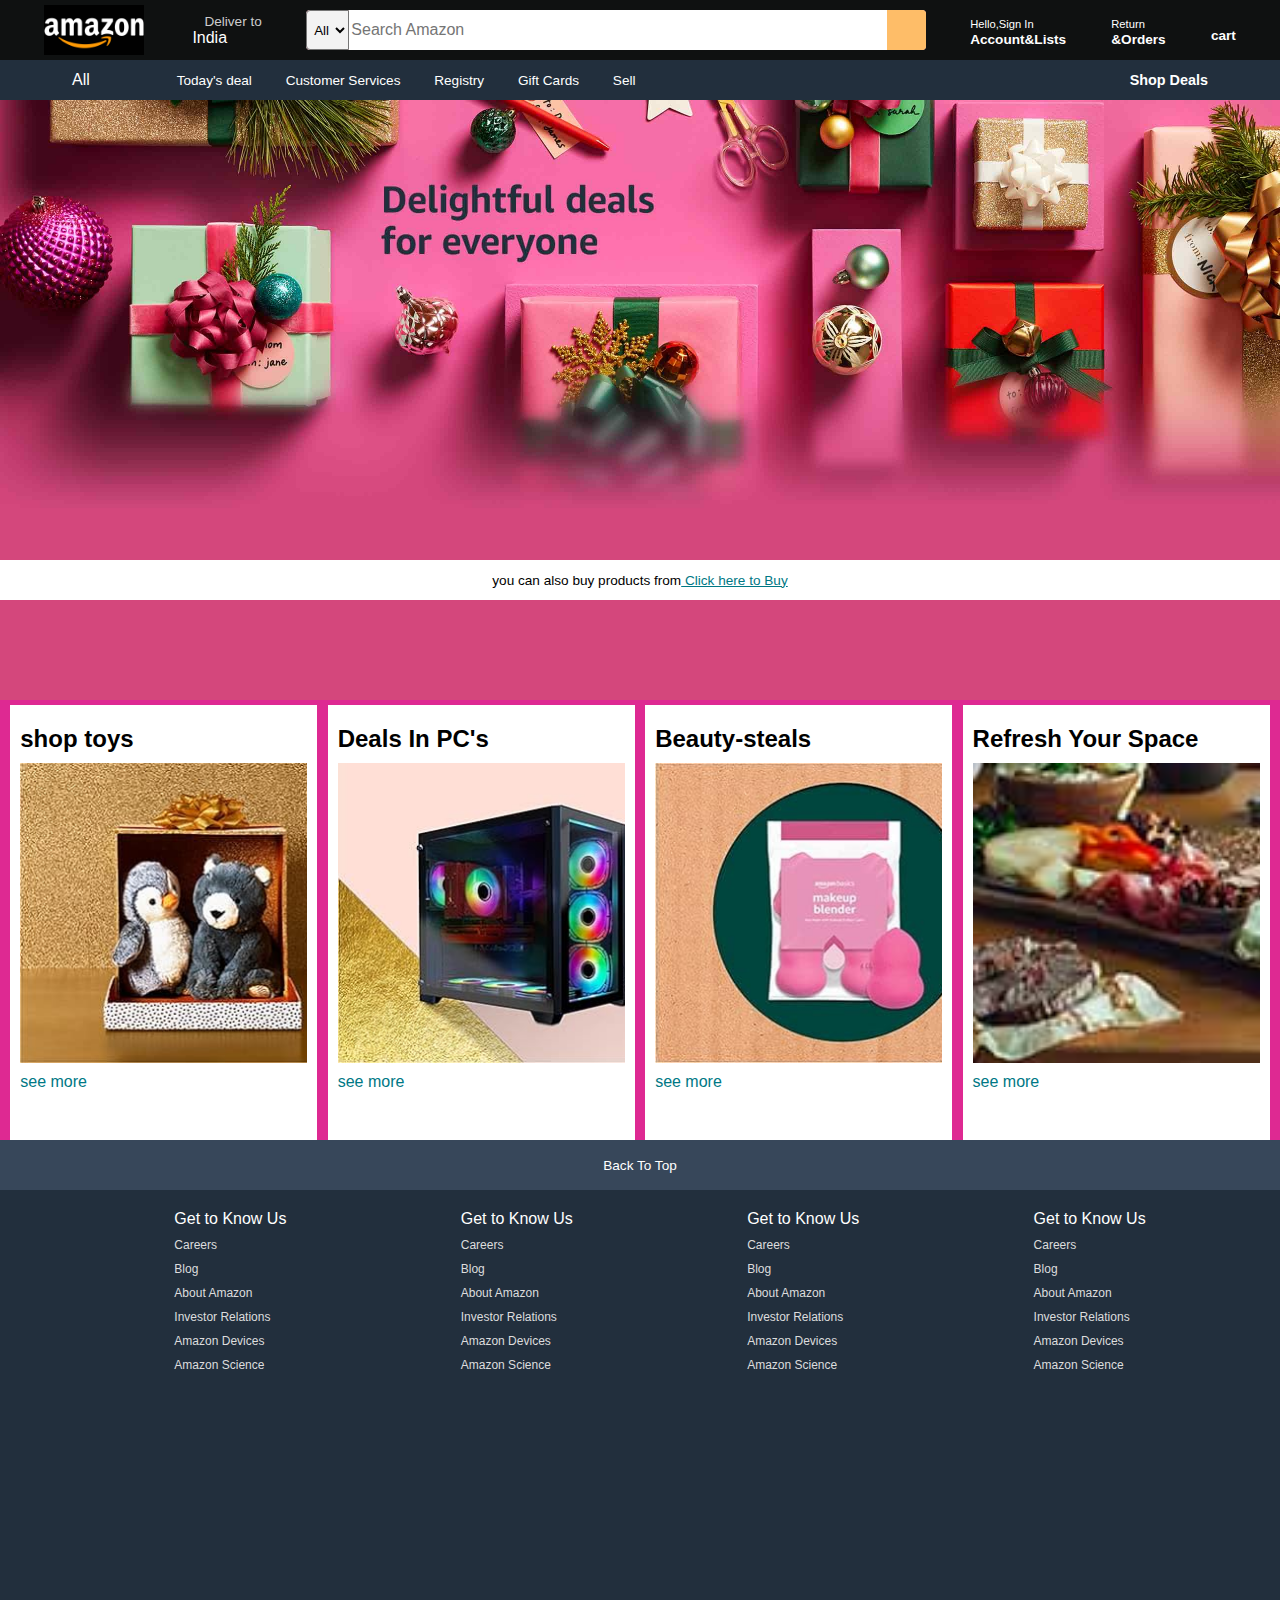
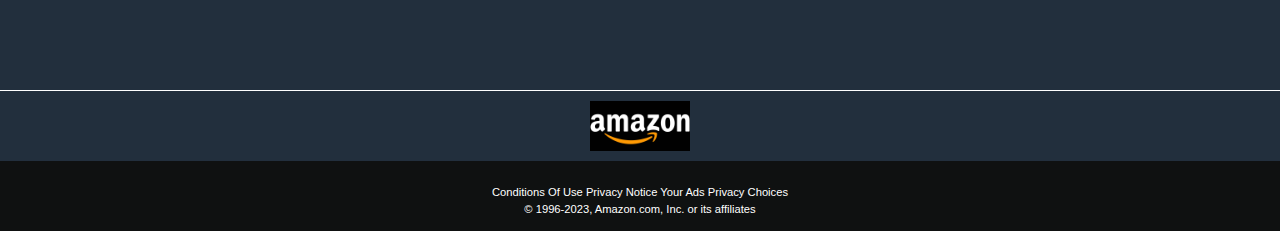
<file: AmazonClone/amazonclone.html>
<!DOCTYPE html>

    <head>
        <meta charset="utf-8">
        <meta http-equiv="X-UA-Compatible" content="IE=edge">
        <title>Amazon</title>
        <link rel="stylesheet" href="https://cdnjs.cloudflare.com/ajax/libs/font-awesome/6.4.2/css/all.min.css" integrity="sha512-z3gLpd7yknf1YoNbCzqRKc4qyor8gaKU1qmn+CShxbuBusANI9QpRohGBreCFkKxLhei6S9CQXFEbbKuqLg0DA==" crossorigin="anonymous" referrerpolicy="no-referrer" />
         <link rel="stylesheet" href="amazon.css">
    </head>
    <body>
       <header>
        <div class="navbar">
        <div class="nav-logo border">
            <div class="logo"></div>
        </div>
        <div class="nav-address border">
            <p class=" add-first">Deliver to</P>
                <div class="add-icon">
                <i class="fa-solid fa-location-dot"></i>
                <p class="add-sec"> India</p>
                </div>
        </div>
        <div class="nav-search">
            <select class="search-select">
                <option>All</option>
            </select>
         <input placeholder="Search Amazon" class="search-input">
        <div class="search-icon">
            <i class="fa-solid fa-magnifying-glass"></i>
        </div>
        </div>
        <div class="nav-signin border">
            <p ><span> Hello,Sign In</span></p>
            <p class="nav-second"> Account&Lists</P>
        </div>
        <div class="nav-return border">
            <p><span> Return</span></p>
            <p class="nav-second"> &Orders</P>
        </div>
        <div class="nav-cart border">
            <i class="fa-solid fa-cart-shopping"></i>
            cart
        </div>
        </div>
      <div class="panel">
        <div class="panel-all">
            <i class="fa-solid fa-bars"></i>
            <p>All</p>
        </div>
        <div class="panel-options">
        <p> Today's deal</p>
        <p> Customer Services</p>
        <p>Registry</p>
        <p> Gift Cards</p>
        <p> Sell</p>
        </div>
        <div class="panel-deals">
                <p> Shop Deals   </p>
        </div>
      </div>
       </header> 
       <div class="hero-section">
        <div class="hero-msg">
            <p> you can also buy products from<a href=#shop> Click here to Buy</a></p> 

        </div>
       </div>
       <div class="shop-section" id="shop">
       <div class="box-1 box">
        <div class="box-content">
        <h2> shop toys</h2>
        <div class="box-image-one" style="background-image:url('box_1.jpg')">
         </div>
        <p> see more</p>
            </div>
       </div>
       <div class="box-2 box">
        <div class="box-content">
            <h2> Deals In PC's</h2>
            <div class="box-image-one" style="background-image:url('box_2.jpg')">
             </div>
            <p> see more</p>
                </div>
           </div>
       
       <div class="box-3 box">
        <div class="box-content">
            <h2> Beauty-steals</h2>
            <div class="box-image-one" style="background-image:url('box_3.jpg')">
             </div>
            <p> see more</p>
                </div>
           </div>
           <div class="box-4 box">
            <div class="box-content">
                <h2> Refresh Your Space</h2>
                <div class="box-image-one" style="background-image:url('box_4.jpg')">
                 </div>
                <p> see more</p>
                    </div>
                    
                           
           </div>
        </div>
       <footer>
        <div class="foot-panel-1">
      Back To Top
        </div>

        <div  class="foot-panel-2">
            <ul>
            <p>Get to Know Us</p>
               <a> Careers</a>
               <a> Blog</a>
                <a>About Amazon</a>
                <a>Investor Relations</a>
               <a> Amazon Devices</a>
               <a> Amazon Science</a>
            </ul>
            <ul>
                <p>Get to Know Us</p>
                   <a> Careers</a>
                   <a> Blog</a>
                    <a>About Amazon</a>
                    <a>Investor Relations</a>
                   <a> Amazon Devices</a>
                   <a> Amazon Science</a>
                </ul>

                <ul>
                    <p>Get to Know Us</p>
                       <a> Careers</a>
                       <a> Blog</a>
                        <a>About Amazon</a>
                        <a>Investor Relations</a>
                       <a> Amazon Devices</a>
                       <a> Amazon Science</a>
                    </ul>
                    <ul>
                        <p>Get to Know Us</p>
                           <a> Careers</a>
                           <a> Blog</a>
                            <a>About Amazon</a>
                            <a>Investor Relations</a>
                           <a> Amazon Devices</a>
                           <a> Amazon Science</a>
                        </ul>
        </div>

        <div class="foot-panel-3">
            <div class="logo">

            </div>
        </div>
        <div class="foot-panel-4">
            <div  class="pages">
                <a> Conditions Of Use</a>
                <a> Privacy Notice</a>
                <a> Your Ads Privacy Choices</a>

            </div>
<div  class="copyright"> © 1996-2023, Amazon.com, Inc. or its affiliates</div>
        </div>
        
       </footer>
        <script src="" async defer></script>
    </body>
</html>
</file>
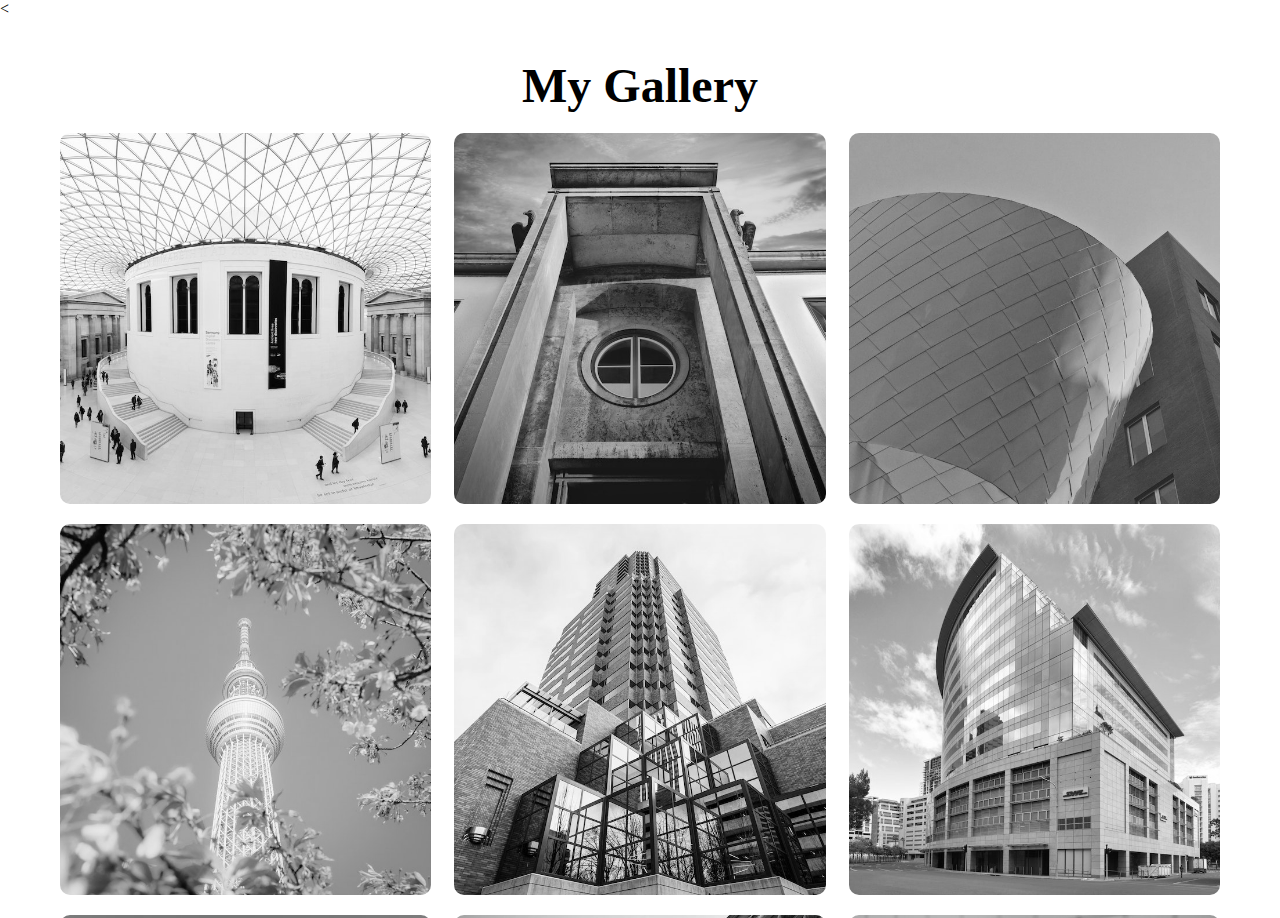
<file: imageGallery/imageProject.html>
<<!DOCTYPE html>
<!--[if lt IE 7]>      <html class="no-js lt-ie9 lt-ie8 lt-ie7"> <![endif]-->
<!--[if IE 7]>         <html class="no-js lt-ie9 lt-ie8"> <![endif]-->
<!--[if IE 8]>         <html class="no-js lt-ie9"> <![endif]-->
<!--[if gt IE 8]>      <html class="no-js"> <!--<![endif]-->
<html>
    <head>
        <meta charset="utf-8">
        <meta http-equiv="X-UA-Compatible" content="IE=edge">
        <title>My Gallery</title>
        <meta name="description" content="">
        <meta name="viewport" content="width=device-width, initial-scale=1">
        <link rel="stylesheet" href="imageProject.css">
        <link rel="shorcut icon" type="paralex/x-icon" href="paralex/favicon.ico">
    </head>
    <body>
        <!--[if lt IE 7]>
            <p class="browsehappy">You are using an <strong>outdated</strong> browser. Please <a href="#">upgrade your browser</a> to improve your experience.</p>
        <![endif]-->
        
        <div class="wrapper">
            <div class="container" >
                <h1> My Gallery</h1>
                
                <div class="gallery">
                <figure class="card">
             
                    <img src=image1.jpg>
                    <figcaption > image1</figcaption>
                      </figure>
                      <figure class="card">
             
                        <img src=image2.jpeg>
                        <figcaption> image2</figcaption>
                      </figure>
                      <figure class="card">
             
                            <img src=image3.jpeg>
                            <figcaption> image3</figcaption>
                              </figure>
                              <figure class="card">
             
                                <img src=image4.jpeg>
                                <figcaption> image4</figcaption>
                                  </figure>
                                  <figure class="card">
             
                                    <img src=image5.jpeg>
                                    <figcaption> image5</figcaption>
                                      </figure>
                                      <figure class="card">
             
                                        <img src=image6.jpeg>
                                        <figcaption> image6</figcaption>
                                          </figure>
                                          <figure class="card">
             
                                            <img src=image7.jpeg>
                                            <figcaption> image7</figcaption>
                                              </figure>
                                              <figure class="card">
             
                                                <img src=image8.jpeg>
                                                <figcaption> image8</figcaption>
                                                  </figure>
                                                  <figure class="card">
             
                                                    <img src=image9.jpeg>
                                                    <figcaption> image9</figcaption>
                                                      </figure>

            </div>
        
            </div>

        </div>
    </body>
</html>
</file>
<file: AmazonClone/amazon.css>
*{
    margin:0;
    font-family:arial;
    border:border-box;
}
html{
    scroll-behavior: smooth;
}
.navbar{
    height:60px;
    background-color: #0f1111;
    color:white;
    display:flex;
    align-items:center;
    justify-content: space-evenly;
}
/* box-1 */
.nav-logo{
    height:50px;
    width:100px;
}
.logo{
    background-image: url("amazon_logo.jpg");
    background-size: cover;
    height:50px;
    width:100px;
}


.border{
    border:1.5px solid transparent
}
.border:hover{
    border:1.5px solid white;

}
/* box-2 */
.add-first{
color:#cccccc;
font-size:0.85rem;
margin-left: 15px;;
}
.add-sec{
font-size:1rem;
margin-left:3px;

}
.add-icon{
    display:flex;
    align-items: center;
}
/* box-3 */
.nav-search{
    display:flex;
    justify-content:space-evenly;
    width:620px;
    height:40px;
    background-color: pink;
    border-radius:4px;
    border:none;

}
.nav-search:hover{
    border:2px solid orange;
}

.search-select{
    background-color:#f3f3f3;
    width:50px;
    text-align:center;
    border-top-left-radius:4px;
    border-bottom-left-radius:4px;
    
}
.search-input{
    width:100%;
    border:none;
    font-size:1rem;

}
.search-icon{
    width:45px;
    display:flex;
    justify-content: center;
    align-items: center;
    font-size:1.3rem;
     background-color: #febd68; 
     border-top-right-radius:4px;
     border-bottom-right-radius:4px;
     color:#0f1111;
     
}
/* box-4 */
span{
    font-size: 0.7rem;
}
.nav-second{
    font-size:0.85rem;
    font-weight:700;
}
/* box-6 */
.nav-cart i{
    font-size:30px;
    
}
.nav-cart{
    font-size:0.85rem;
    font-weight:700;
}
/* panel */
.panel{
    height:40px;
    background-color:#222f3d;
    display:flex;
    justify-content: space-evenly;
    align-items:center;
    color:white;
}
.panel-options p{
    display:inline;
    margin:15px;
    

}
.panel-options{
    width:70%;
    font-size:0.85rem;
}
.panel-deals{
    font-size:0.9rem;
    font-weight:700;
}
/* hero-section */
.hero-section{
    background-image: url("pink.jpg");
    height:600px;
    background-size: cover;
    display:flex;
    justify-content: center;;
    align-items: flex-end;
    
}

.hero-msg{
    background-color: white;
    color:black;
    height:40px;
    font-size:0.85rem;
    width:100%;
   display:flex;
   justify-content: center;
   align-items: center;

   margin-bottom:100px;
   
}
.hero-msg a{

    color: #007885;
}
/* shop-section */
.shop-section{
   display:flex;
   justify-content: space-evenly;
    
    flex-wrap: wrap;
    background-color: #de2992;
   
}


.box{
    /* border:2px solid black; */
    height:400px;
    width:24%;
    background-color:white;
    padding:20px 0px 15px;
    margin-top:5px;
}
.box-image-one{
    height:300px;
    background-size: cover;
    margin-top:10px;
    margin-bottom:10px;
}
.box-content{
    margin-left:10px;
    margin-right:10px;
}
.box-content p{
    color: #007885;
}
/* footer */
.foot-panel-1{
    background-color: #37475a;
    height:50px;
    color:white;
    display:flex;
    align-items: center;
    justify-content: center;
    font-size:0.85rem;
}
.foot-panel-2{
    background-color: #222f3d;
    height:500px;
    color:white;
    display:flex;
    justify-content: space-evenly;

}
ul{
    margin-top:20px;
}
ul a{
    display:block;
    font-size:0.75rem;
    margin-top:10px;
    color:#dddddd;
}
.foot-panel-3{
    background-color: #222f3d;
   color:white; 
   border-top: 1px solid white;
   height:70px;
   display:flex;
   justify-content: center;
align-items: center;
}
.logo{
    background-image: url("amazon_logo.jpg");
    background-size: cover;
    height:50px;
    width:100px;
}
.foot-panel-4{
    background-color:#0f1111 ;
    color:white;
    height:70px;
    font-size:0.7rem;
    text-align: center;

}
.pages{
    
    padding-top:25px; 
}
.copyright{
    
    padding-top:5px;
}
</file>
<file: imageGallery/imageProject.css>
*{
    margin:0;
    padding:0;
    box-sizing: border-box;
}
.wrapper{
    height:100vh;
    overflow-x:hidden;
    overflow-y:auto;

}
 .container{
    height:100%;
    width:1200px;
    margin:0 auto;

    padding:20px;
} 
.container h1{
    margin:20px 0;
    margin-bottom:20px;
    text-align:center;
    font-size: 3rem;
}
.gallery{
    display:flex;
    flex-wrap:wrap; 
    justify-content: space-between;
}
.card{
    width:32%;
    position:relative;
    margin-bottom:20px;
    border-radius:10px;
    overflow:hidden;

}
 .card img{
    width:100%;
    height:100%;
    box-shadow:0 0 20px #333;
    filter:grayscale(100%);
    object-fit:cover;

} 
.card:hover{
    transform:scale(1.03);
    filter:drop-shadow(0 0 10px #333);
    transition:0.3s;
}
.card:hover img{
    filter:grayscale(0%);
}
.card figcaption{
    position:absolute;
    bottom:0;
    left:0;
    padding:25px;
    height:20%;
    width:100%;
    font-size:15px;
    font-weight:500;
    color:#fff;
    opacity:0;
    border-radius:0 0 10px 10px;
    transition:0.3s
    
}
figcaption:hover{
    opacity:1;
    transform:scale(1.03);
}
</file>
